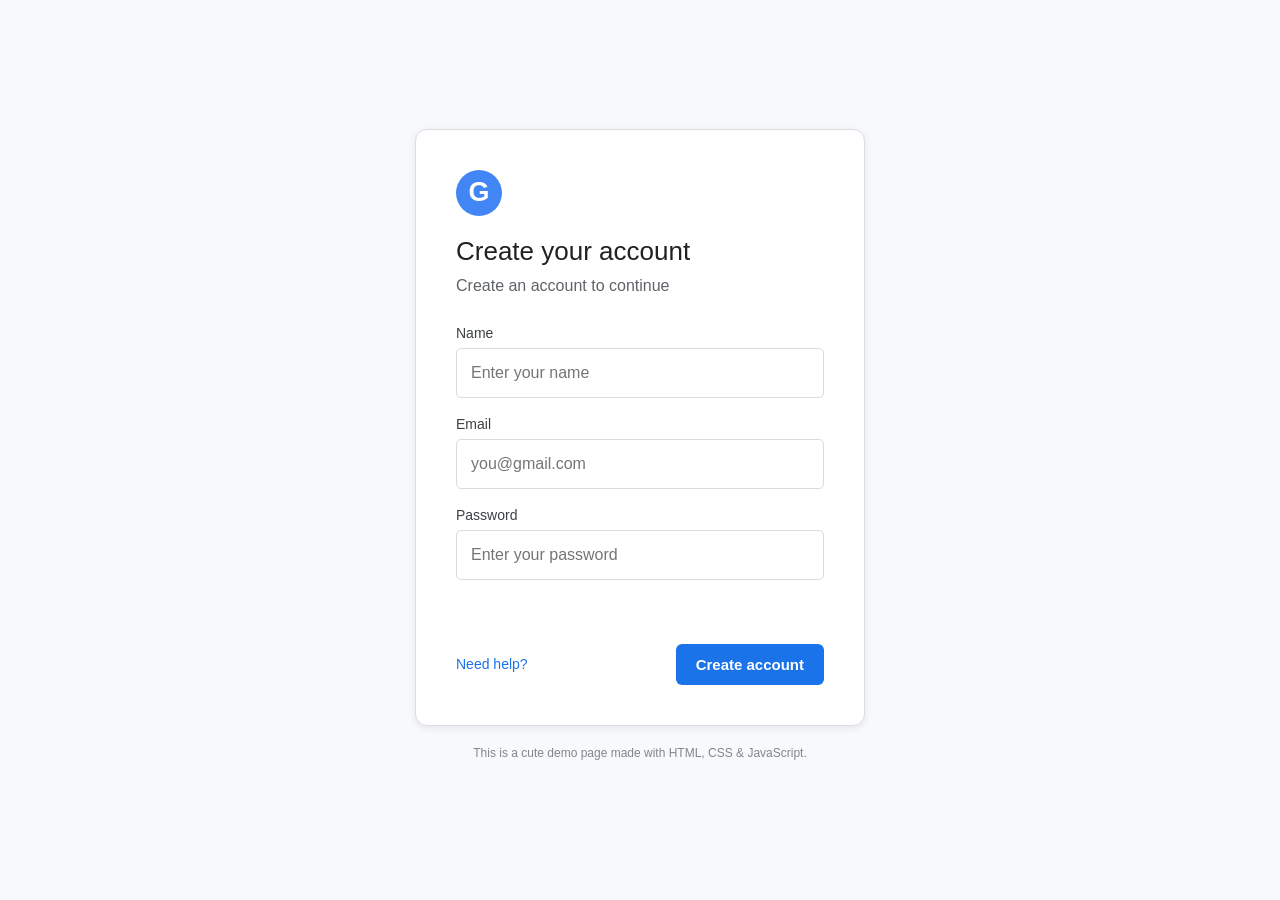
<file: index.html>
<!DOCTYPE html>
<html lang="en">
<head>
  <meta charset="UTF-8">
  <meta name="viewport" content="width=device-width, initial-scale=1.0">

  <title>Create Account | Love</title>

  <link rel="stylesheet" href="login.css">
</head>

<body>

  <div class="login-page">

    <div class="login-card">

      <div class="logo">G</div>

      <h1>Create your account</h1>

      <p class="subtitle">
        Create an account to continue
      </p>

      <form id="loginForm">

        <div class="input-group">
          <label for="name">Name</label>

          <input
            id="name"
            type="text"
            placeholder="Enter your name"
            required
          >
        </div>


        <div class="input-group">
          <label for="email">Email</label>

          <input
            id="email"
            type="email"
            placeholder="you@gmail.com"
            required
          >
        </div>


        <div class="input-group">
          <label for="password">Password</label>

          <input
            id="password"
            type="password"
            placeholder="Enter your password"
            minlength="4"
            required
          >
        </div>


        <p id="errorMessage" class="error"></p>


        <div class="actions">

          <a href="#" id="helpLink">
            Need help?
          </a>

          <button type="submit">
            Create account
          </button>

        </div>

      </form>

    </div>


    <p class="footer-text">
      This is a cute demo page made with HTML, CSS & JavaScript.
    </p>

  </div>


  <script src="login.js"></script>

</body>
</html>
</file>
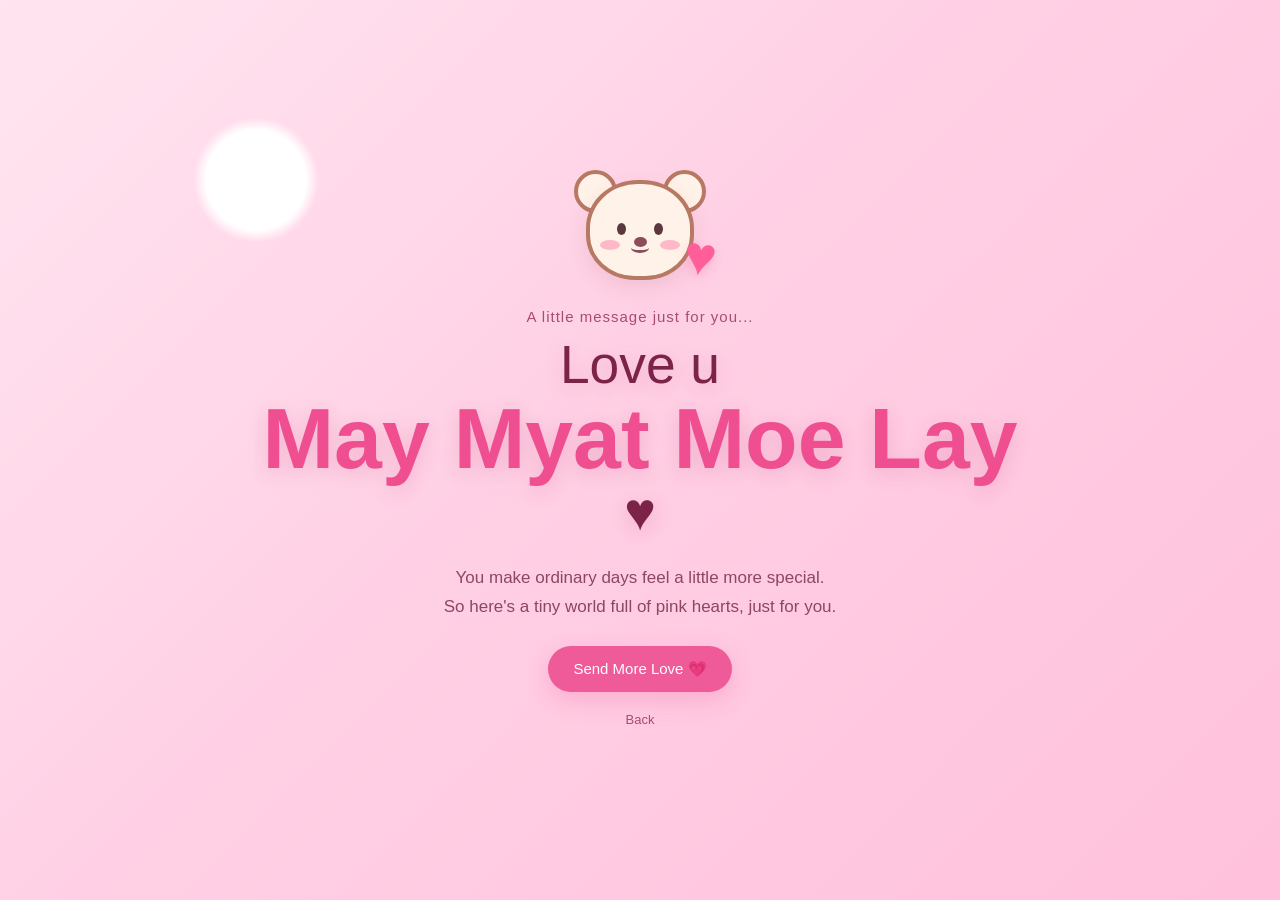
<file: love.html>
<!DOCTYPE html>
<html lang="en">
<head>
  <meta charset="UTF-8">
  <meta name="viewport" content="width=device-width, initial-scale=1.0">

  <title>Love You May Myat Moe Lay</title>

  <!-- CSS is in the root folder -->
  <link rel="stylesheet" href="love.css">
</head>

<body>

  <!-- Falling hearts -->
  <div id="heartContainer"></div>

  <!-- Sparkle background -->
  <div class="sparkles"></div>


  <!-- Main page -->
  <main class="love-page">

    <!-- Cute bear -->
    <div class="cute-character" aria-hidden="true">

      <div class="ear left"></div>
      <div class="ear right"></div>

      <div class="bear-head">

        <div class="eye left-eye"></div>
        <div class="eye right-eye"></div>

        <div class="blush left-blush"></div>
        <div class="blush right-blush"></div>

        <div class="nose"></div>
        <div class="mouth"></div>

      </div>

      <div class="heart-held">♥</div>

    </div>


    <p class="small-line">
      A little message just for you...
    </p>


    <h1>

      <span>Love u</span>

      <strong>May Myat Moe Lay</strong>

      <span>♥</span>

    </h1>


    <p class="message">

      You make ordinary days feel a little more special.

      <br>

      So here's a tiny world full of pink hearts, just for you.

    </p>


    <div class="buttons">

      <button id="moreLoveBtn">
        Send More Love 💗
      </button>

      <button id="logoutBtn" class="logout">
        Back
      </button>

    </div>

  </main>


  <!-- Love modal -->
  <div id="loveModal" class="modal hidden">

    <div class="modal-box">

      <div class="big-heart">
        ♥
      </div>

      <h2>
        Love u, May Myat Moe Lay 💕
      </h2>

      <p>
        No matter how many hearts fall...
      </p>

      <p>
        there's always one more for you.
      </p>

      <button id="closeModal">
        Aww 💗
      </button>

    </div>

  </div>


  <!-- JavaScript is in the root folder -->
  <script src="love.js"></script>

</body>
</html>
</file>
<file: login.css>
* {
  box-sizing: border-box;
}

body {
  margin: 0;
  min-height: 100vh;
  font-family: Arial, Helvetica, sans-serif;
  background: #f7f9fc;
  color: #202124;
}

.login-page {
  min-height: 100vh;
  display: flex;
  flex-direction: column;
  justify-content: center;
  align-items: center;
  padding: 24px;
}

.login-card {
  width: min(450px, 100%);
  background: #fff;
  border: 1px solid #dadce0;
  border-radius: 12px;
  padding: 40px;
  box-shadow: 0 2px 8px rgba(0,0,0,.08);
}

.logo {
  width: 46px;
  height: 46px;
  display: grid;
  place-items: center;
  border-radius: 50%;
  background: #4285f4;
  color: white;
  font-size: 27px;
  font-weight: 700;
  margin-bottom: 20px;
}

h1 {
  font-size: 26px;
  font-weight: 400;
  margin: 0 0 10px;
}

.subtitle {
  color: #5f6368;
  margin: 0 0 30px;
}

.input-group {
  margin-bottom: 18px;
}

label {
  display: block;
  font-size: 14px;
  margin-bottom: 7px;
  color: #3c4043;
}

input {
  width: 100%;
  height: 50px;
  padding: 0 14px;
  border: 1px solid #dadce0;
  border-radius: 5px;
  font-size: 16px;
  outline: none;
  transition: .2s;
}

input:focus {
  border: 2px solid #4285f4;
}

.actions {
  margin-top: 28px;
  display: flex;
  justify-content: space-between;
  align-items: center;
}

.actions a {
  color: #1a73e8;
  text-decoration: none;
  font-size: 14px;
}

.actions button,
button {
  border: 0;
  border-radius: 6px;
  padding: 12px 20px;
  background: #1a73e8;
  color: white;
  font-size: 15px;
  font-weight: 600;
  cursor: pointer;
}

.actions button:hover {
  background: #1769d1;
}

.error {
  min-height: 18px;
  color: #d93025;
  font-size: 13px;
  margin: 4px 0 0;
}

.footer-text {
  color: #80868b;
  font-size: 12px;
  margin-top: 20px;
  text-align: center;
}

@media (max-width: 520px) {
  .login-card {
    padding: 28px 22px;
  }
}
</file>
<file: love.css>
* {
  box-sizing: border-box;
}

html,
body {
  margin: 0;
  width: 100%;
  min-height: 100%;
}

body {
  font-family: "Trebuchet MS", Arial, sans-serif;

  background:
    radial-gradient(
      circle at 20% 20%,
      #ffffff 0 4%,
      transparent 5%
    ),
    linear-gradient(
      135deg,
      #ffe5f0,
      #ffd0e5 45%,
      #ffc1dc
    );

  color: #7b2348;

  position: relative;

  overflow-x: hidden;
  overflow-y: auto;

  min-height: 100vh;
}


/* =====================================================
   FALLING HEARTS
===================================================== */

#heartContainer {
  position: fixed;

  inset: 0;

  overflow: hidden;

  pointer-events: none;

  z-index: 1;
}

.falling-heart {
  position: absolute;

  top: -80px;

  color: #ff6fa8;

  font-size: var(--size);

  opacity: var(--opacity);

  animation:
    fall
    var(--duration)
    linear
    forwards;

  filter:
    drop-shadow(
      0 4px 5px
      rgba(255, 72, 143, 0.18)
    );
}


@keyframes fall {

  0% {
    transform:
      translate3d(
        0,
        -80px,
        0
      )
      rotate(0deg)
      scale(0.7);
  }

  25% {
    transform:
      translate3d(
        var(--drift1),
        25vh,
        0
      )
      rotate(30deg)
      scale(1);
  }

  55% {
    transform:
      translate3d(
        var(--drift2),
        55vh,
        0
      )
      rotate(-25deg)
      scale(0.9);
  }

  100% {
    transform:
      translate3d(
        var(--drift3),
        115vh,
        0
      )
      rotate(45deg)
      scale(1.1);
  }
}


/* =====================================================
   MAIN PAGE
===================================================== */

.love-page {

  position: relative;

  z-index: 5;

  min-height: 100vh;

  display: flex;

  flex-direction: column;

  justify-content: center;

  align-items: center;

  text-align: center;

  padding: 30px 20px;

  animation:
    pageIn
    1.5s
    ease
    both;
}


@keyframes pageIn {

  from {
    opacity: 0;

    transform:
      scale(0.92);
  }

  to {
    opacity: 1;

    transform:
      scale(1);
  }
}


/* =====================================================
   SMALL TEXT
===================================================== */

.small-line {

  margin:
    0
    0
    12px;

  color: #a84c70;

  font-size: 15px;

  letter-spacing: 1px;
}


/* =====================================================
   TITLE
===================================================== */

h1 {

  margin: 0;

  font-size:
    clamp(
      42px,
      8vw,
      86px
    );

  line-height: 1.05;

  text-shadow:
    0 5px 20px
    rgba(
      183,
      43,
      101,
      0.18
    );
}


h1 span {

  display: block;

  font-size: 0.62em;

  font-weight: 400;
}


h1 strong {

  display: block;

  color: #ef4f91;

  font-weight: 800;

  animation:
    heartbeat
    1.6s
    ease-in-out
    infinite;
}


@keyframes heartbeat {

  0%,
  100% {
    transform: scale(1);
  }

  10% {
    transform: scale(1.04);
  }

  20% {
    transform: scale(1);
  }

  30% {
    transform: scale(1.06);
  }

  40% {
    transform: scale(1);
  }
}


/* =====================================================
   MESSAGE
===================================================== */

.message {

  max-width: 620px;

  margin:
    24px
    auto;

  color: #8d4663;

  font-size: 17px;

  line-height: 1.7;
}


/* =====================================================
   BUTTONS
===================================================== */

.buttons {

  display: flex;

  flex-direction: column;

  align-items: center;

  gap: 10px;
}


button {

  border: none;

  cursor: pointer;

  font-family:
    "Trebuchet MS",
    Arial,
    sans-serif;

  font-size: 15px;

  transition:
    0.25s ease;
}


#moreLoveBtn {

  background: #ef5a98;

  color: white;

  border-radius: 999px;

  padding:
    14px
    25px;

  box-shadow:
    0 8px 25px
    rgba(
      239,
      90,
      152,
      0.28
    );
}


#moreLoveBtn:hover {

  transform:
    translateY(-3px)
    scale(1.04);

  background: #e9478c;
}


#moreLoveBtn:active {

  transform:
    scale(0.96);
}


.logout {

  margin-top: 2px;

  background: transparent;

  color: #a84c70;

  font-size: 13px;

  padding:
    8px
    15px;
}


.logout:hover {

  color: #e9478c;

  transform:
    translateY(-2px);
}


/* =====================================================
   CUTE BEAR
===================================================== */

.cute-character {

  width: 150px;

  height: 125px;

  position: relative;

  margin-bottom: 18px;

  animation:
    floaty
    3s
    ease-in-out
    infinite;
}


@keyframes floaty {

  0%,
  100% {
    transform:
      translateY(0)
      rotate(-2deg);
  }

  50% {
    transform:
      translateY(-10px)
      rotate(2deg);
  }
}


/* Bear head */

.bear-head {

  width: 108px;

  height: 100px;

  position: absolute;

  left: 21px;

  top: 15px;

  background: #fff2e8;

  border:
    4px
    solid
    #b87964;

  border-radius:
    48%
    48%
    45%
    45%;

  box-shadow:
    0 8px 20px
    rgba(
      150,
      71,
      90,
      0.12
    );
}


/* Ears */

.ear {

  width: 43px;

  height: 43px;

  background: #fff2e8;

  border:
    4px
    solid
    #b87964;

  border-radius: 50%;

  position: absolute;

  top: 5px;
}


.ear.left {
  left: 9px;
}


.ear.right {
  right: 9px;
}


/* Eyes */

.eye {

  width: 9px;

  height: 12px;

  border-radius: 50%;

  background: #5b3840;

  position: absolute;

  top: 39px;
}


.left-eye {
  left: 27px;
}


.right-eye {
  right: 27px;
}


/* Blush */

.blush {

  width: 20px;

  height: 10px;

  border-radius: 50%;

  background: #ff9fba;

  opacity: 0.7;

  position: absolute;

  top: 56px;
}


.left-blush {
  left: 10px;
}


.right-blush {
  right: 10px;
}


/* Nose */

.nose {

  width: 13px;

  height: 10px;

  background: #8e4b5c;

  border-radius: 50%;

  position: absolute;

  left: 44px;

  top: 53px;
}


/* Mouth */

.mouth {

  width: 18px;

  height: 10px;

  border-bottom:
    3px
    solid
    #8e4b5c;

  border-radius: 50%;

  position: absolute;

  left: 41px;

  top: 59px;
}


/* Heart held by bear */

.heart-held {

  position: absolute;

  right: -2px;

  bottom: 2px;

  color: #ff5e99;

  font-size: 55px;

  transform:
    rotate(8deg);

  animation:
    tinyBeat
    1.2s
    infinite;

  text-shadow:
    0 5px 12px
    rgba(
      255,
      76,
      145,
      0.25
    );
}


@keyframes tinyBeat {

  50% {
    transform:
      rotate(8deg)
      scale(1.12);
  }
}


/* =====================================================
   MODAL
===================================================== */

.modal {

  position: fixed;

  inset: 0;

  z-index: 20;

  display: grid;

  place-items: center;

  background:
    rgba(
      255,
      130,
      178,
      0.25
    );

  backdrop-filter:
    blur(5px);

  padding: 20px;
}


.modal.hidden {

  display: none;
}


.modal-box {

  background: #fff7fb;

  border:
    2px
    solid
    #ffc1da;

  border-radius: 25px;

  padding: 35px;

  width:
    min(
      430px,
      100%
    );

  text-align: center;

  box-shadow:
    0 20px 70px
    rgba(
      137,
      35,
      80,
      0.2
    );

  animation:
    pop
    0.35s
    ease;
}


@keyframes pop {

  from {
    transform:
      scale(0.7);

    opacity: 0;
  }

  to {
    transform:
      scale(1);

    opacity: 1;
  }
}


.big-heart {

  color: #ff5a98;

  font-size: 75px;

  animation:
    heartbeat
    1.2s
    infinite;
}


.modal-box h2 {

  color: #e94f8e;
}


.modal-box p {

  color: #8d4663;

  line-height: 1.6;
}


.modal-box button {

  background: #ef5a98;

  color: white;

  padding:
    12px
    22px;

  border-radius: 999px;
}


.modal-box button:hover {

  background: #e9478c;

  transform:
    scale(1.05);
}


/* =====================================================
   MOBILE
===================================================== */

@media (max-width: 600px) {

  .love-page {

    padding:
      25px
      15px;
  }


  .cute-character {

    transform:
      scale(0.85);

    margin-bottom: 0;
  }


  .message {

    font-size: 15px;

    max-width: 350px;
  }


  h1 {

    font-size:
      clamp(
        38px,
        11vw,
        60px
      );
  }


  .modal-box {

    padding: 25px 20px;
  }


  .big-heart {

    font-size: 60px;
  }
}
</file>
